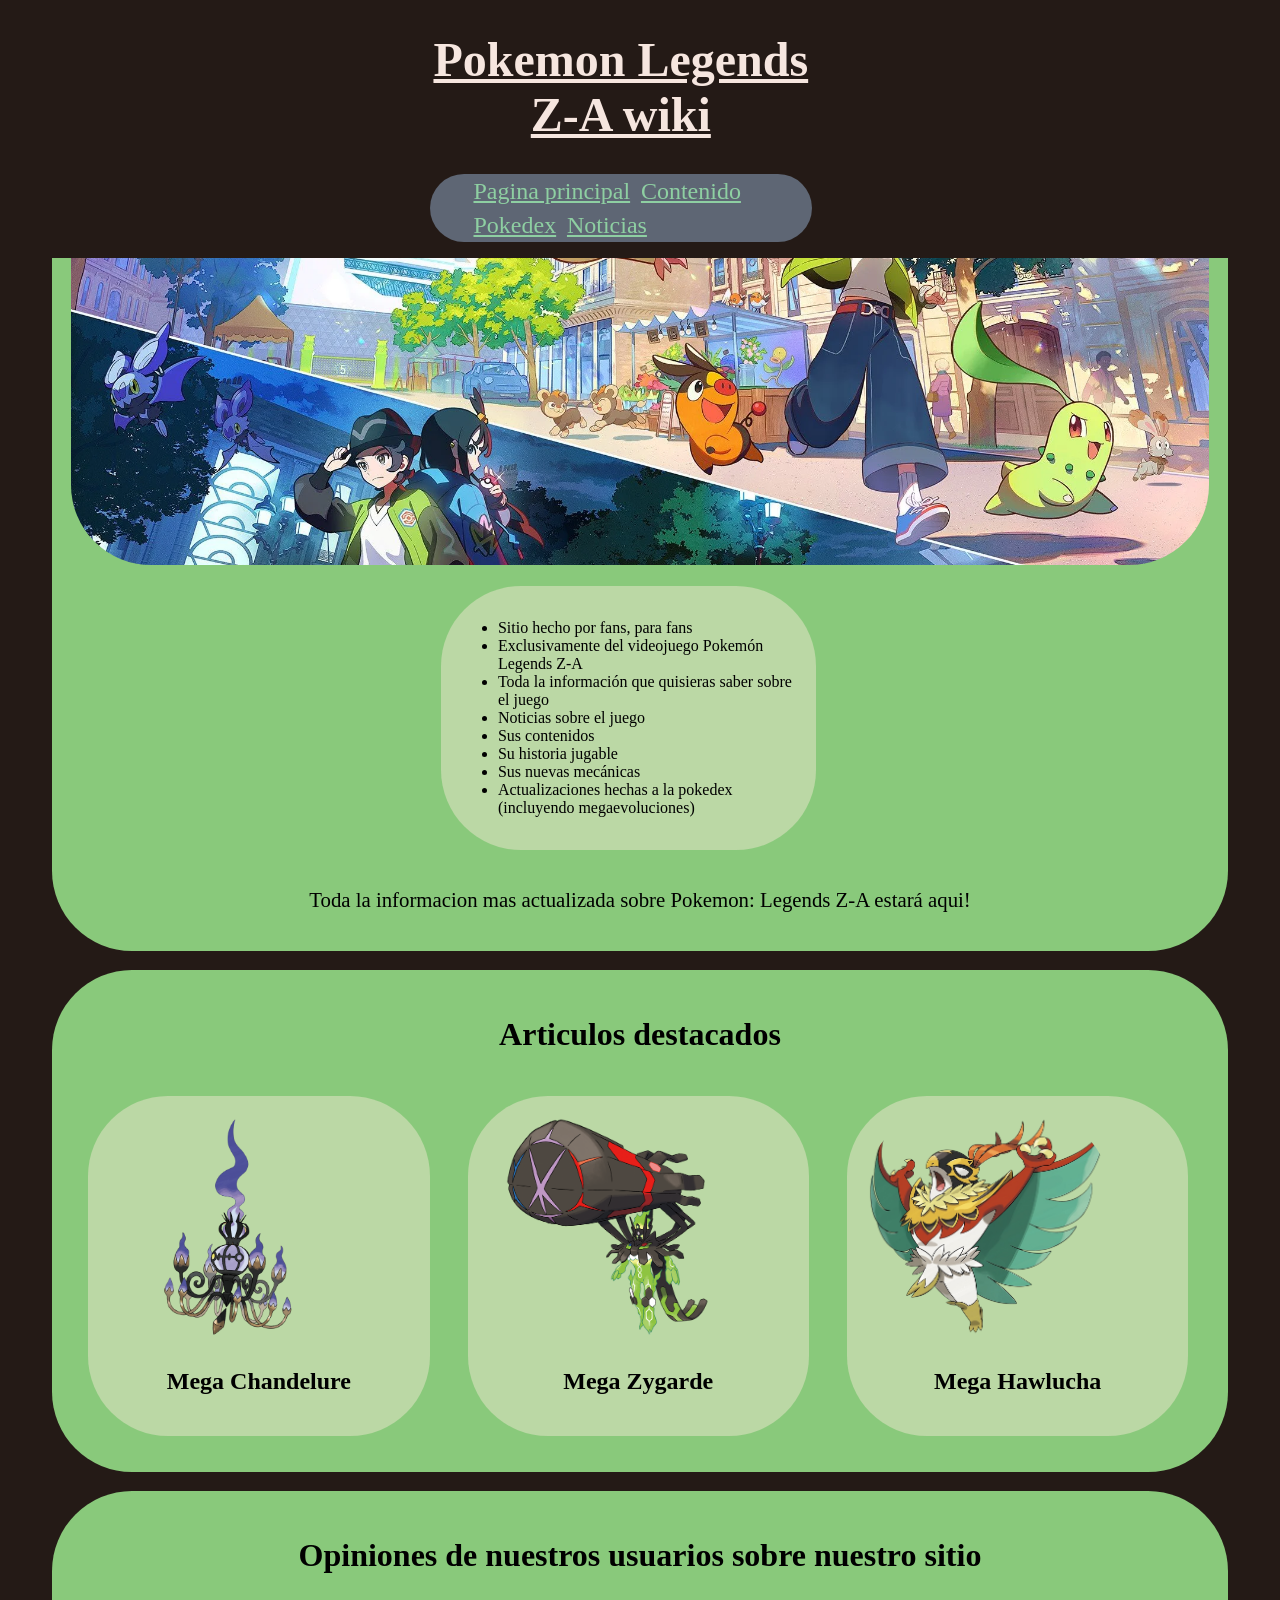
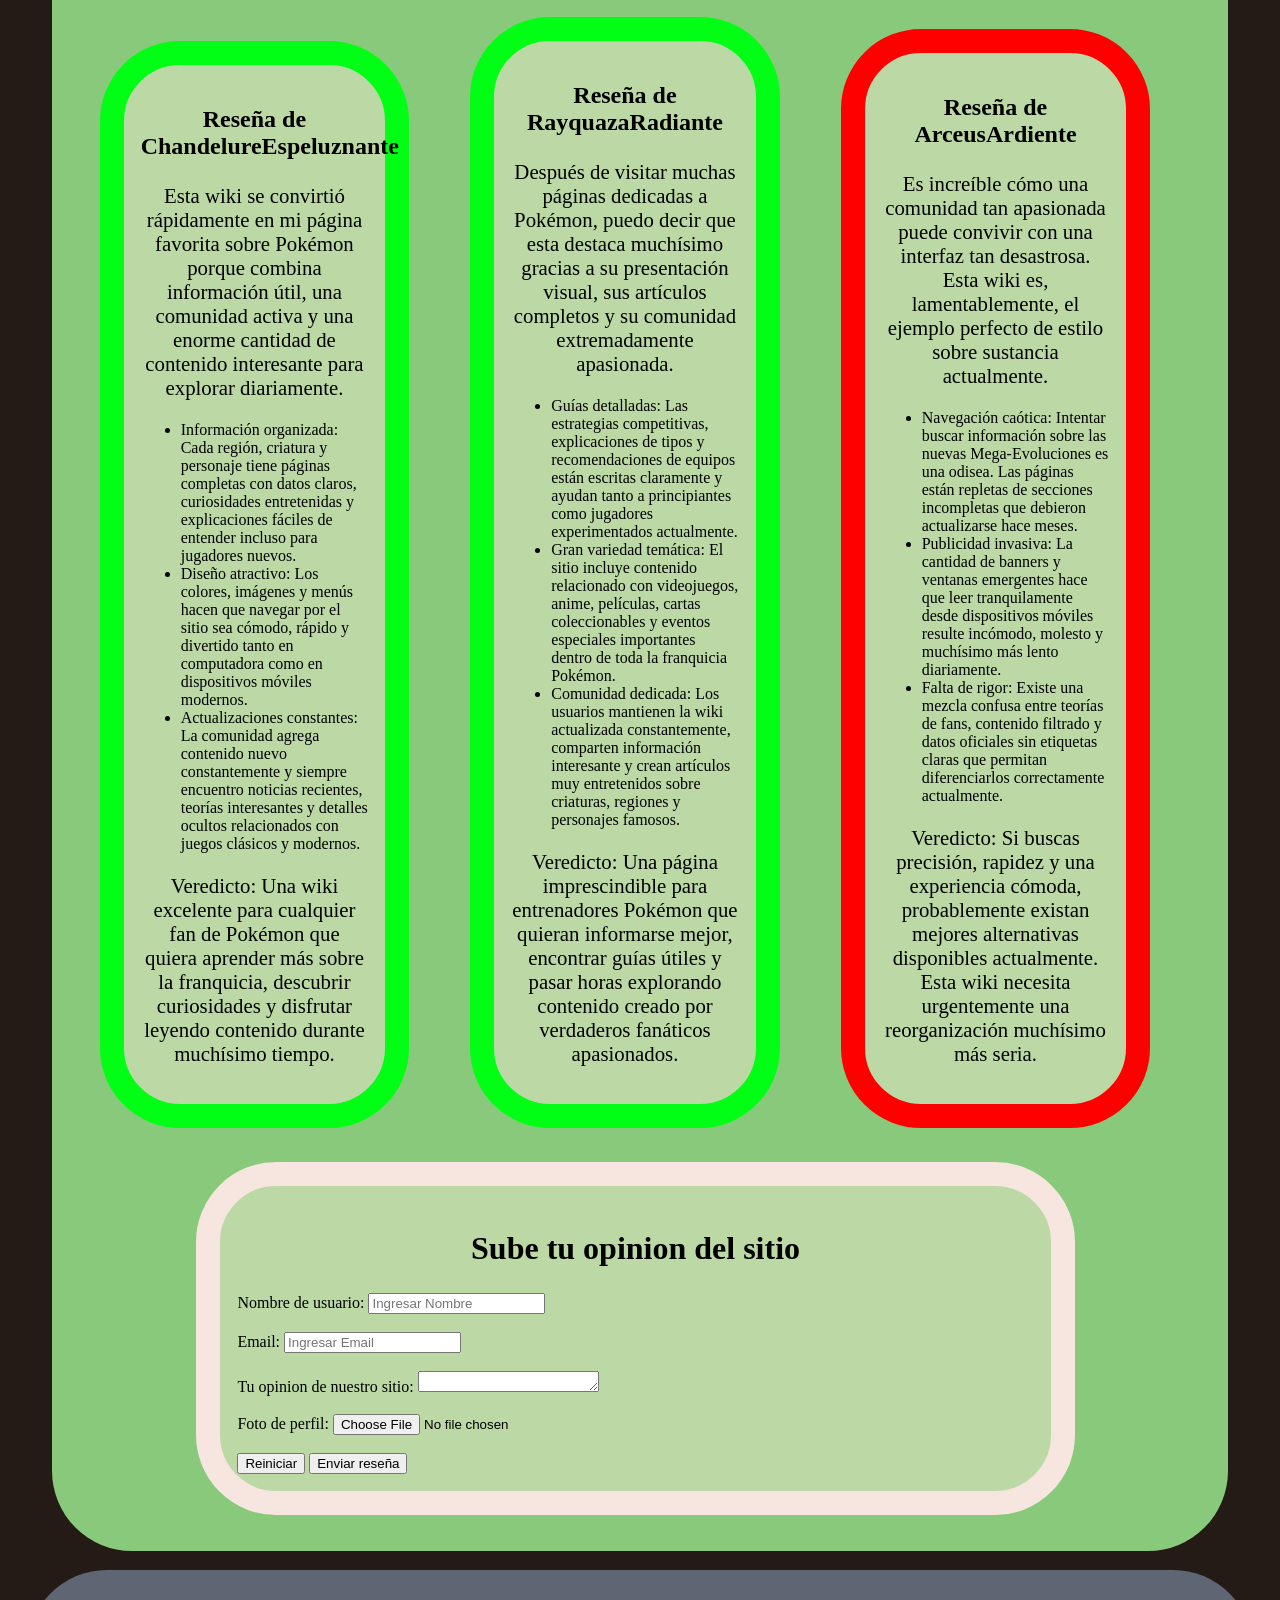
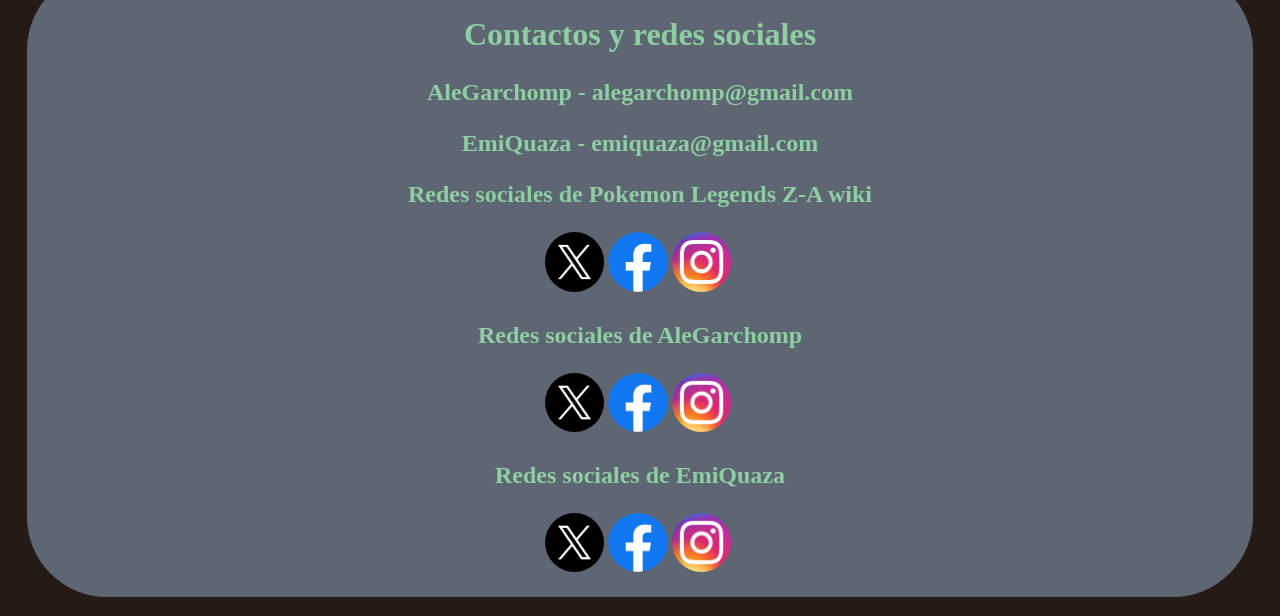
<file: index.html>
<!DOCTYPE html>
<html lang="en">
<head>
    <meta charset="UTF-8">
    <meta name="viewport" content="width=device-width, initial-scale=1.0">
    <link rel="stylesheet" href="style.css">
    <title>Pokemon Legends Z-A wiki</title>
</head>
<body>
    <header>
        <h1>Pokemon Legends Z-A wiki</h1>
        <nav>
            <ul>
                <li><a href="index.html">Pagina principal</a></li>
                <li><a href="contenido.html">Contenido</a></li>
                <li><a href="pokedex.html">Pokedex</a></li>
                <li><a href="noticias.html">Noticias</a></li>
            </ul>
        </nav>
    </header>
    <main>
        <section>
            <img src="Imagenes/Portada.png" alt="Imagen promocional del juego">
            <div class="Explicacion">
                <ul>
                    <li>Sitio hecho por fans, para fans</li>
                    <li>Exclusivamente del videojuego Pokemón Legends Z-A</li>
                    <li>Toda la información que quisieras saber sobre el juego</li>
                    <li>Noticias sobre el juego</li>
                    <li>Sus contenidos</li>
                    <li>Su historia jugable</li>
                    <li>Sus nuevas mecánicas</li>
                    <li>Actualizaciones hechas a la pokedex (incluyendo megaevoluciones)</li>
                </ul>
            </div>
            <p>Toda la informacion mas actualizada sobre Pokemon: Legends Z-A estará aqui!</p>
        </section>
        <section>
            <h2>Articulos destacados</h2>
            <div>
                <img src="Imagenes/MegaChandelure.png" alt="Un render oficial de Mega Chandelure">
                <h3>Mega Chandelure</h3>
            </div>
            <div>
                <img src="Imagenes/MegaZygarde.png" alt="Un render oficial de Mega Zygarde">
                <h3>Mega Zygarde</h3>
            </div>
            <div>
                <img src="Imagenes/MegaHawlucha.png" alt="Un render oficial de Mega Hawlucha">
                <h3>Mega Hawlucha</h3>
            </div>
        </section>
        <section>
    <h2>Opiniones de nuestros usuarios sobre nuestro sitio</h2>

    <div class="ReseñaPositiva">
        <h3>Reseña de ChandelureEspeluznante</h3>

        <p>Esta wiki se convirtió rápidamente en mi página favorita sobre Pokémon porque combina información útil, una comunidad activa y una enorme cantidad de contenido interesante para explorar diariamente.</p>

        <ul>
            <li>Información organizada: Cada región, criatura y personaje tiene páginas completas con datos claros, curiosidades entretenidas y explicaciones fáciles de entender incluso para jugadores nuevos.</li>

            <li>Diseño atractivo: Los colores, imágenes y menús hacen que navegar por el sitio sea cómodo, rápido y divertido tanto en computadora como en dispositivos móviles modernos.</li>

            <li>Actualizaciones constantes: La comunidad agrega contenido nuevo constantemente y siempre encuentro noticias recientes, teorías interesantes y detalles ocultos relacionados con juegos clásicos y modernos.</li>
        </ul>

        <p>Veredicto: Una wiki excelente para cualquier fan de Pokémon que quiera aprender más sobre la franquicia, descubrir curiosidades y disfrutar leyendo contenido durante muchísimo tiempo.</p>
    </div>

    <div class="ReseñaPositiva">
        <h3>Reseña de RayquazaRadiante</h3>

        <p>Después de visitar muchas páginas dedicadas a Pokémon, puedo decir que esta destaca muchísimo gracias a su presentación visual, sus artículos completos y su comunidad extremadamente apasionada.</p>

        <ul>
            <li>Guías detalladas: Las estrategias competitivas, explicaciones de tipos y recomendaciones de equipos están escritas claramente y ayudan tanto a principiantes como jugadores experimentados actualmente.</li>

            <li>Gran variedad temática: El sitio incluye contenido relacionado con videojuegos, anime, películas, cartas coleccionables y eventos especiales importantes dentro de toda la franquicia Pokémon.</li>

            <li>Comunidad dedicada: Los usuarios mantienen la wiki actualizada constantemente, comparten información interesante y crean artículos muy entretenidos sobre criaturas, regiones y personajes famosos.</li>
        </ul>

        <p>Veredicto: Una página imprescindible para entrenadores Pokémon que quieran informarse mejor, encontrar guías útiles y pasar horas explorando contenido creado por verdaderos fanáticos apasionados.</p>
    </div>

    <div class="ReseñaNegativa">
        <h3>Reseña de ArceusArdiente</h3>

        <p>Es increíble cómo una comunidad tan apasionada puede convivir con una interfaz tan desastrosa. Esta wiki es, lamentablemente, el ejemplo perfecto de estilo sobre sustancia actualmente.</p>

        <ul>
            <li>Navegación caótica: Intentar buscar información sobre las nuevas Mega-Evoluciones es una odisea. Las páginas están repletas de secciones incompletas que debieron actualizarse hace meses.</li>

            <li>Publicidad invasiva: La cantidad de banners y ventanas emergentes hace que leer tranquilamente desde dispositivos móviles resulte incómodo, molesto y muchísimo más lento diariamente.</li>

            <li>Falta de rigor: Existe una mezcla confusa entre teorías de fans, contenido filtrado y datos oficiales sin etiquetas claras que permitan diferenciarlos correctamente actualmente.</li>
        </ul>

        <p>Veredicto: Si buscas precisión, rapidez y una experiencia cómoda, probablemente existan mejores alternativas disponibles actualmente. Esta wiki necesita urgentemente una reorganización muchísimo más seria.</p>
    </div>

        <div class = "Form">
            <h2>Sube tu opinion del sitio</h2>
            <form method="post" action="index.html">
            Nombre de usuario: <input type="text" name="nombre" placeholder="Ingresar Nombre"/>
            <br>
            <br>
            Email: <input type="text" name="email" placeholder="Ingresar Email"/>
            <br>
            <br>
            Tu opinion de nuestro sitio: 
            <textarea name="descripcion" rows="1" cols="20"></textarea>
            <br>
            <br>
            Foto de perfil: <input type="file" name="myFile">
            <br>
            <br>
            <input type="reset" value="Reiniciar">
            <input type="submit" value="Enviar reseña">
            </form>
        </div>
    </section>
    </main>
        <footer>
        <h2>Contactos y redes sociales</h2>
        <h3>AleGarchomp - alegarchomp@gmail.com</h3>
        <h3>EmiQuaza - emiquaza@gmail.com</h3>

        <h3>Redes sociales de Pokemon Legends Z-A wiki</h3>
        <article>
            <a href=""><img src="Imagenes/X.jpg"></a>
            <a href=""><img src="Imagenes/Facebook.png"></a>
            <a href=""><img src="Imagenes/Instagram.png"></a>    
        </article>
        <h3>Redes sociales de AleGarchomp</h3>
        <article>
            <a href=""><img src="Imagenes/X.jpg"></a>
            <a href=""><img src="Imagenes/Facebook.png"></a>
            <a href=""><img src="Imagenes/Instagram.png"></a>    
        </article>
        <h3>Redes sociales de EmiQuaza</h3>
        <article>
            <a href=""><img src="Imagenes/X.jpg"></a>
            <a href=""><img src="Imagenes/Facebook.png"></a>
            <a href=""><img src="Imagenes/Instagram.png"></a>    
        </article>
    </footer>
</body>
</html>
</file>
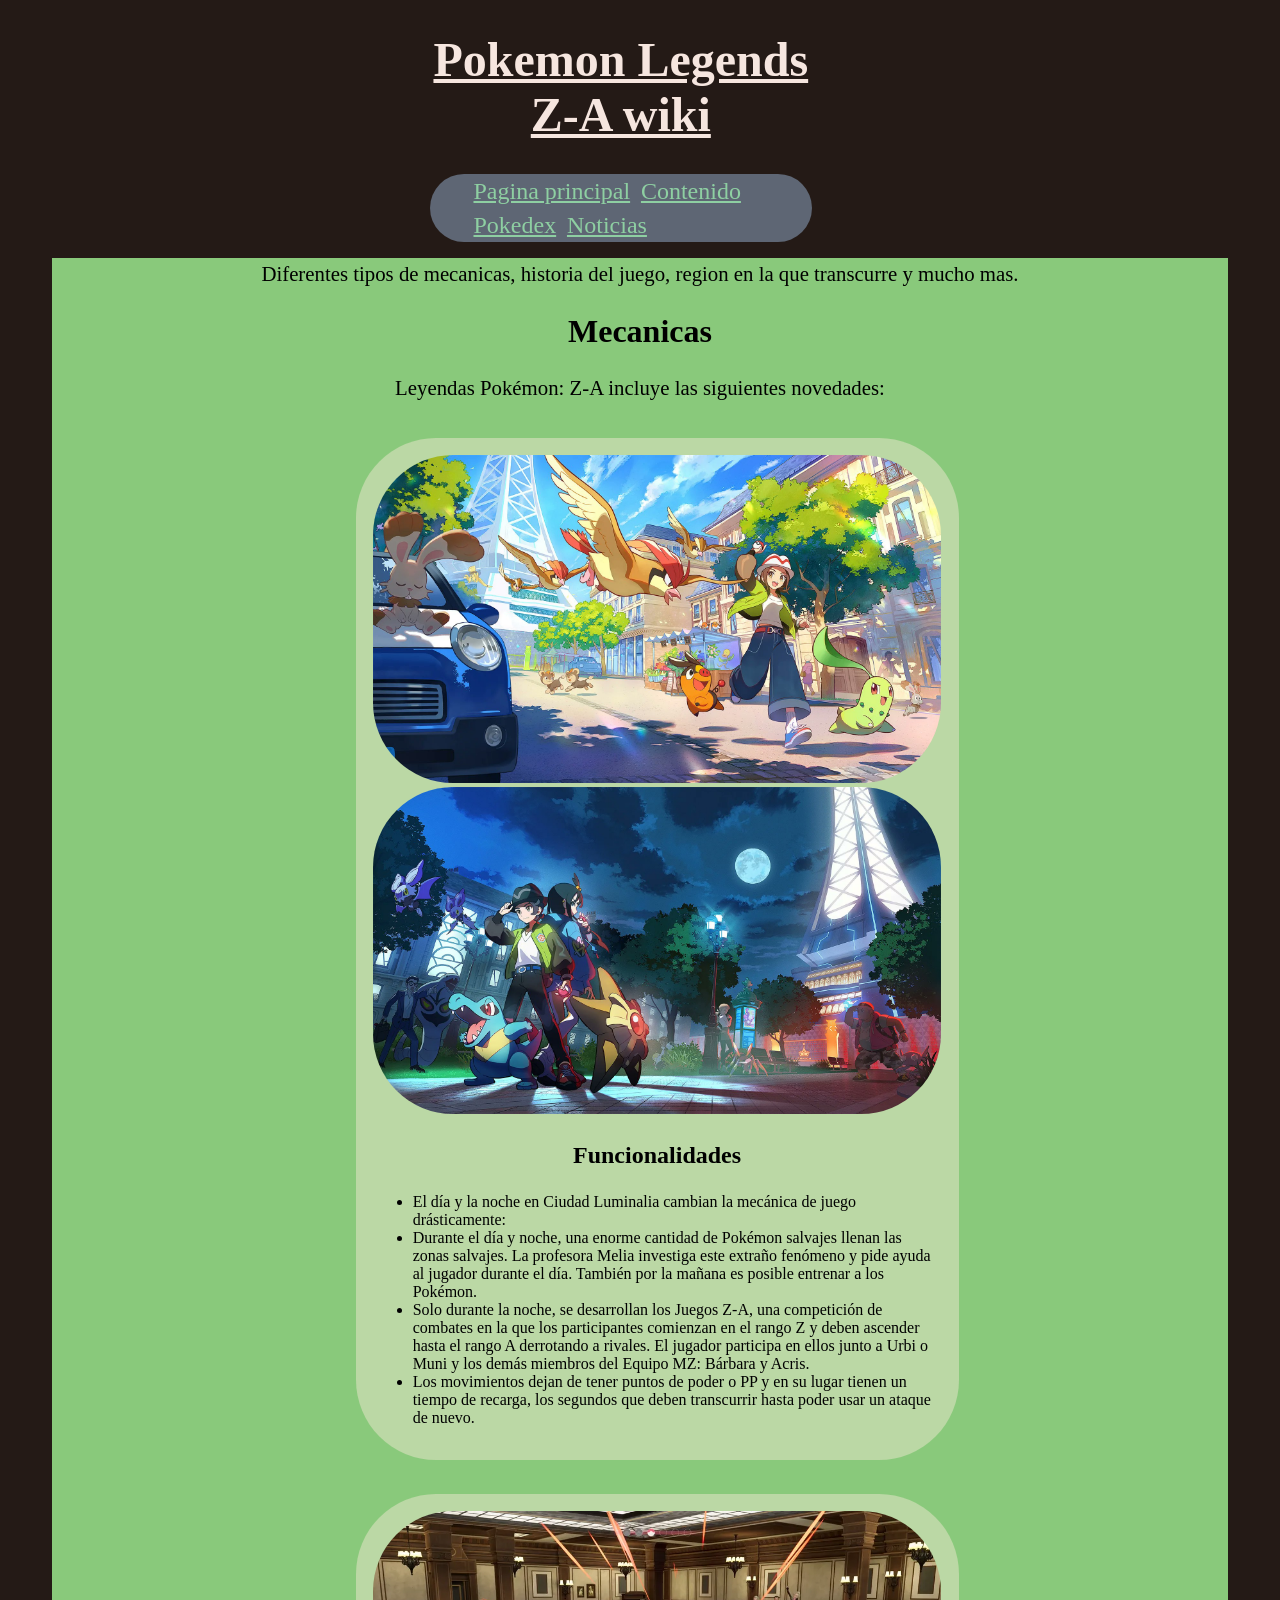
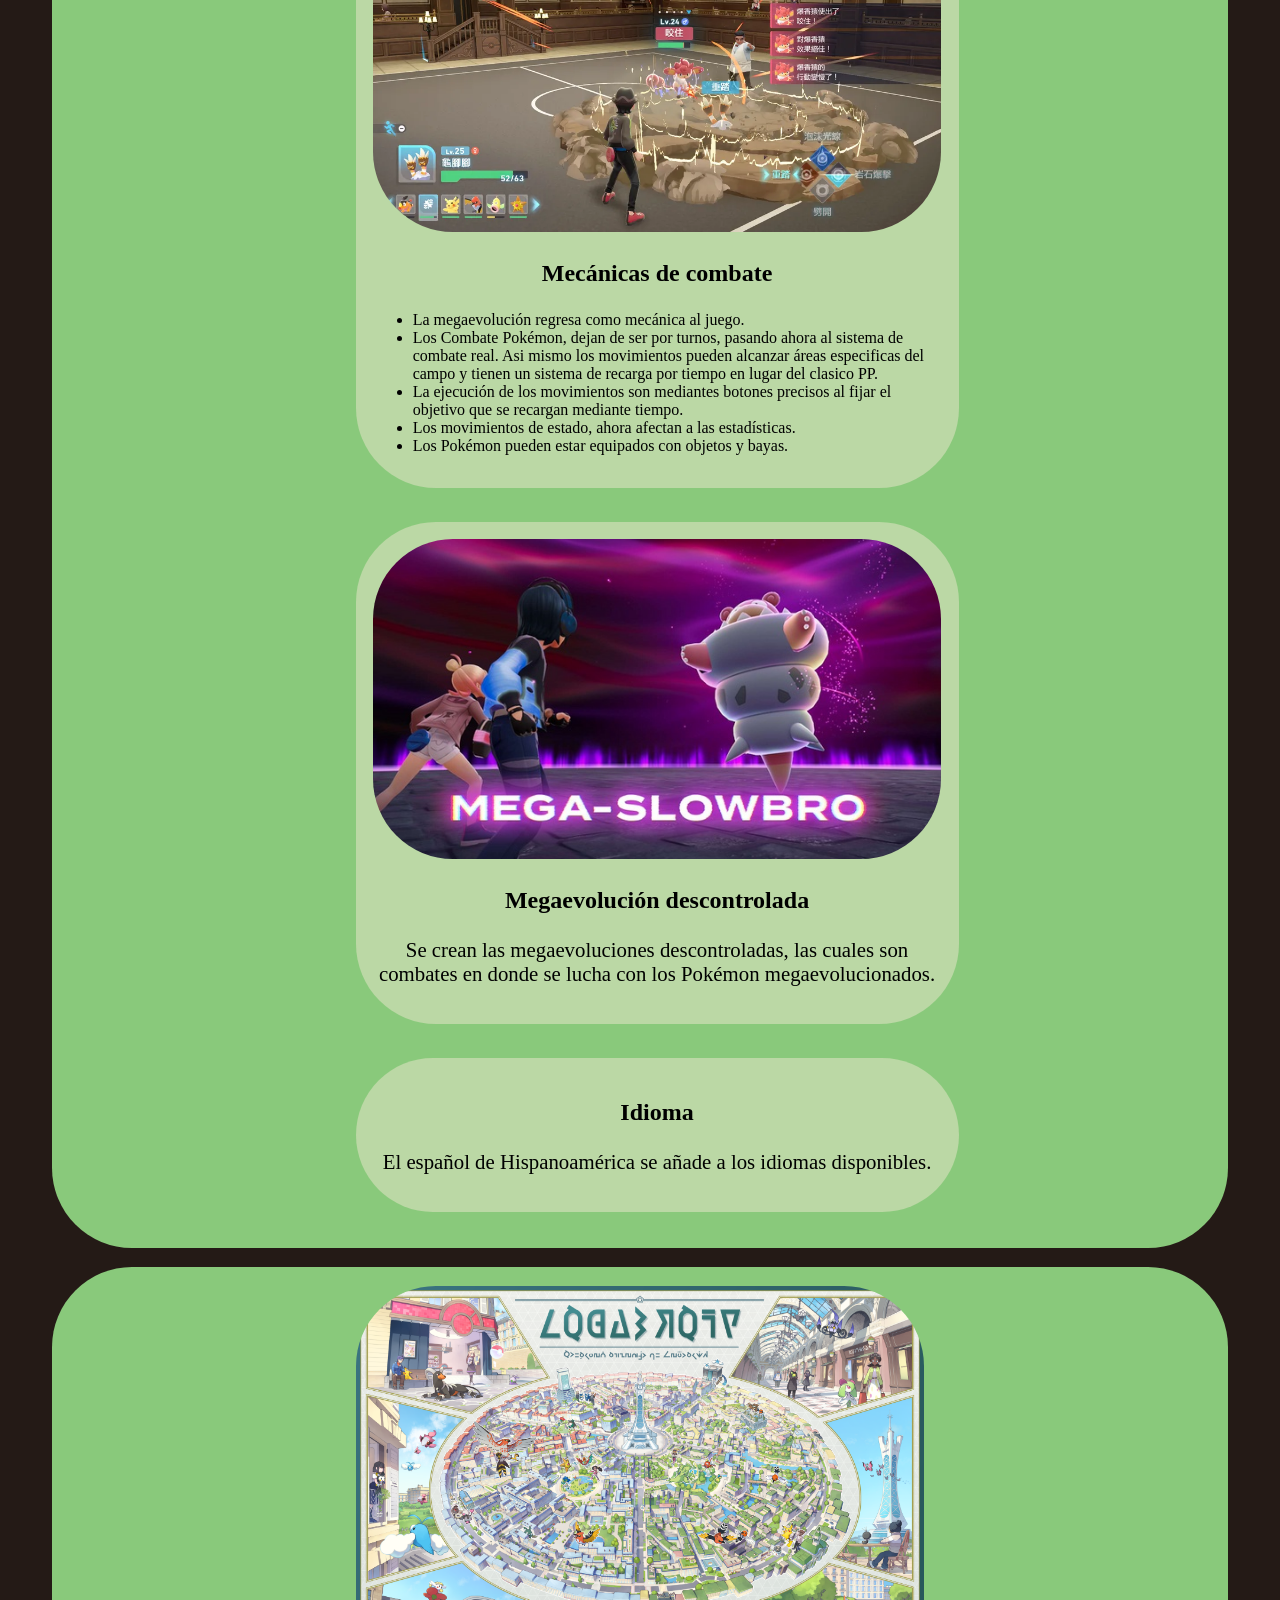
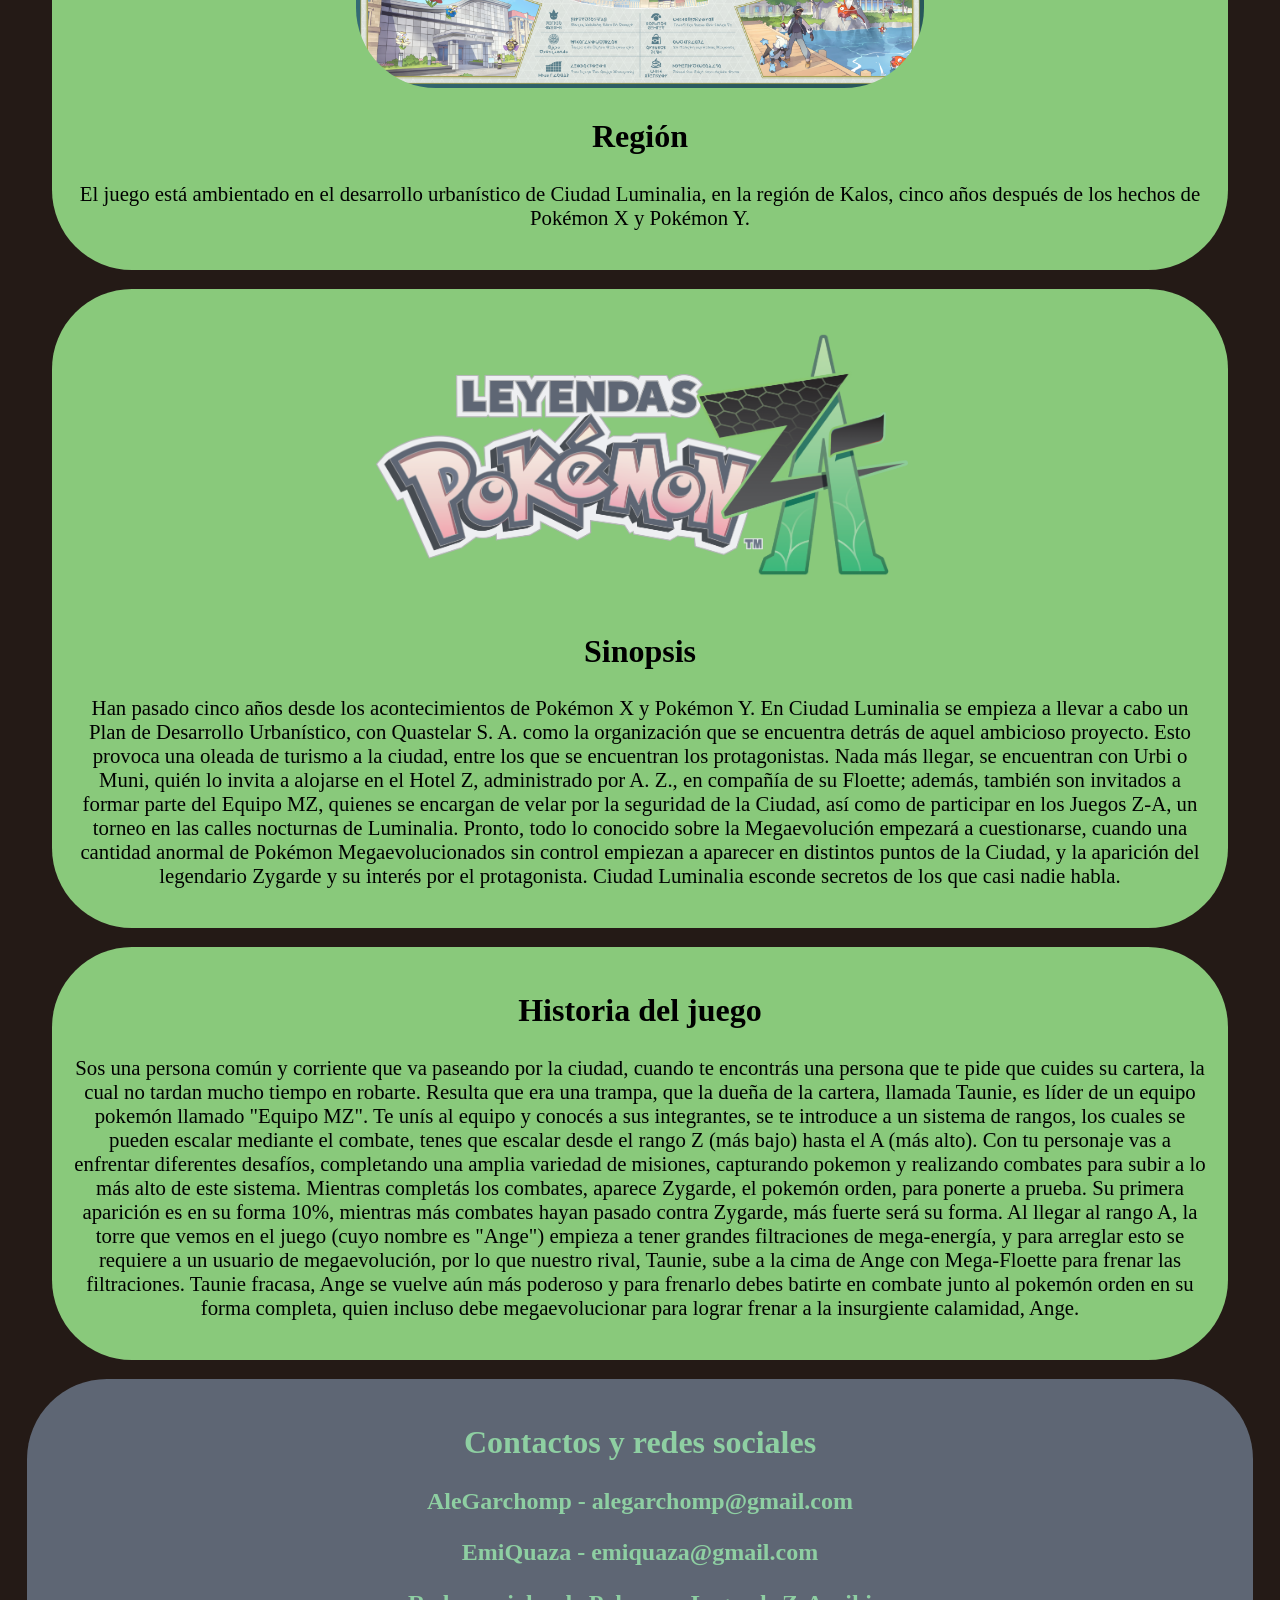
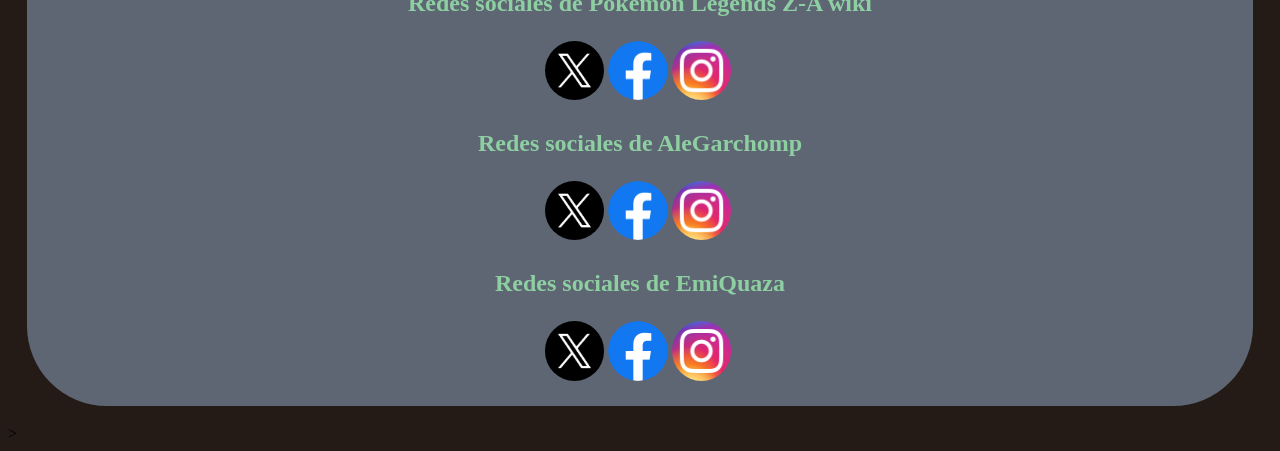
<file: contenido.html>
<!DOCTYPE html>
<html lang="en">
<head>
    <meta charset="UTF-8">
    <meta name="viewport" content="width=device-width, initial-scale=1.0">
    <link rel="stylesheet" href="style.css">
    <title>Contenido - Pokemon Legends Z-A wiki</title>
</head>
<body>
    <header>
        <h1>Pokemon Legends Z-A wiki</h1>
        <nav>
            <ul>
                <li><a href="index.html">Pagina principal</a></li>
                <li><a href="contenido.html">Contenido</a></li>
                <li><a href="pokedex.html">Pokedex</a></li>
                <li><a href="noticias.html">Noticias</a></li>
            </ul>
        </nav>
    </header>
    <main>
        <section class = "Mecanicas">
            <h2>Todo el contenido nuevo de Pokemon Legends Z-A</h2>
            <p>Diferentes tipos de mecanicas, historia del juego, region en la que transcurre y mucho mas.</p>
            <h2>Mecanicas</h2>
            <p>Leyendas Pokémon: Z-A incluye las siguientes novedades:</p>
            <div>
                <img src="Imagenes/Dia.png" alt="Día en Ciudad Luminalia">
                <img src="Imagenes/Noche.png" alt="Noche en Ciudad Luminalia">
                <h3>Funcionalidades</h3>
                <ul>
                    <li>El día y la noche en Ciudad Luminalia cambian la mecánica de juego drásticamente:</li>
                    <li>Durante el día y noche, una enorme cantidad de Pokémon salvajes llenan las zonas salvajes. La profesora Melia investiga este extraño fenómeno y pide ayuda al jugador durante el día. También por la mañana es posible entrenar a los Pokémon.</li>
                    <li>Solo durante la noche, se desarrollan los Juegos Z-A, una competición de combates en la que los participantes comienzan en el rango Z y deben ascender hasta el rango A derrotando a rivales. El jugador participa en ellos junto a Urbi o Muni y los demás miembros del Equipo MZ: Bárbara y Acris.</li>
                    <li>Los movimientos dejan de tener puntos de poder o PP y en su lugar tienen un tiempo de recarga, los segundos que deben transcurrir hasta poder usar un ataque de nuevo.</li>
                </ul>
            </div>
            <div>
                <img src="Imagenes/Combate.jpg" alt="Una imagen del sistema de combate del juego">
                <h3>Mecánicas de combate</h3>
                <ul>
                    <li>La megaevolución regresa como mecánica al juego.</li>
                    <li>Los Combate Pokémon, dejan de ser por turnos, pasando ahora al sistema de combate real. Asi mismo los movimientos pueden alcanzar áreas especificas del campo y tienen un sistema de recarga por tiempo en lugar del clasico PP.</li>
                    <li>La ejecución de los movimientos son mediantes botones precisos al fijar el objetivo que se recargan mediante tiempo.</li>
                    <li>Los movimientos de estado, ahora afectan a las estadísticas.</li>
                    <li>Los Pokémon pueden estar equipados con objetos y bayas.</li>
                </ul>
            </div>
            <div>
                <img src="Imagenes/Descontrolada.jpg" alt="Megaevoluciones descontroladas en el juego">
                <h3>Megaevolución descontrolada</h3>
                <p>Se crean las megaevoluciones descontroladas, las cuales son combates en donde se lucha con los Pokémon megaevolucionados.</p>
            </div>
            <div>
                <h3>Idioma</h3>
                <p>El español de Hispanoamérica se añade a los idiomas disponibles.</p>
            </div>
        </section>
        <section class = "Contenido">
            <img src="Imagenes/CiudadLuminalia.png" alt="Mapa de Ciudad Luminalia">
            <h2>Región</h2>
            <p>El juego está ambientado en el desarrollo urbanístico de Ciudad Luminalia, en la región de Kalos, cinco años después de los hechos de Pokémon X y Pokémon Y.</p>
        </section>
        <section class = "Contenido">
            <img src="Imagenes/Logo.png" alt="El logo del juego">
            <h2>Sinopsis</h2>
            <p>
                Han pasado cinco años desde los acontecimientos de Pokémon X y Pokémon Y.
                En Ciudad Luminalia se empieza a llevar a cabo un Plan de Desarrollo Urbanístico, con Quastelar S. A. como la organización que se encuentra detrás de aquel ambicioso proyecto. Esto provoca
                una oleada de turismo a la ciudad, entre los que se encuentran los protagonistas. Nada más llegar, se encuentran con Urbi o Muni, quién lo invita a alojarse en el Hotel Z, administrado por A. Z., en compañía de su Floette; además, también son invitados a formar parte del 
                Equipo MZ, quienes se encargan de velar por la seguridad de la Ciudad, así como de participar en los Juegos Z-A, un torneo en las calles nocturnas de Luminalia. Pronto, todo lo conocido sobre la Megaevolución empezará a cuestionarse, cuando una cantidad anormal de 
                Pokémon Megaevolucionados sin control empiezan a aparecer en distintos puntos de la Ciudad, y la aparición del legendario Zygarde y su interés por el protagonista. Ciudad Luminalia esconde secretos de los que casi nadie habla.
            </p>
        </section>
        <section>
            <h2>Historia del juego</h2>
            <p>Sos una persona común y corriente que va paseando por la ciudad, cuando te encontrás una persona que te pide que cuides su cartera, la cual no tardan mucho tiempo en robarte. Resulta que era una trampa, que la dueña de la cartera, llamada Taunie, es líder de un equipo pokemón
                llamado "Equipo MZ". Te unís al equipo y conocés a sus integrantes, se te introduce a un sistema de rangos, los cuales se pueden escalar mediante el combate, tenes que escalar desde el rango Z (más bajo) hasta el A (más alto). Con tu personaje vas a enfrentar diferentes desafíos,
                completando una amplia variedad de misiones, capturando pokemon y realizando combates para subir a lo más alto de este sistema. Mientras completás los combates, aparece Zygarde, el pokemón orden, para ponerte a prueba. Su primera aparición es en su forma 10%, mientras 
                más combates hayan pasado contra Zygarde, más fuerte será su forma. Al llegar al rango A, la torre que vemos en el juego (cuyo nombre es "Ange") empieza a tener grandes filtraciones de mega-energía, y para arreglar esto se requiere a un usuario de megaevolución, por lo
                que nuestro rival, Taunie, sube a la cima de Ange con Mega-Floette para frenar las filtraciones. Taunie fracasa, Ange se vuelve aún más poderoso y para frenarlo debes batirte en combate junto al pokemón orden en su forma completa, quien incluso debe megaevolucionar para
                lograr frenar a la insurgiente calamidad, Ange.
            </p>
        </section>
    </main>
    <footer>
        <h2>Contactos y redes sociales</h2>
        <h3>AleGarchomp - alegarchomp@gmail.com</h3>
        <h3>EmiQuaza - emiquaza@gmail.com</h3>

        <h3>Redes sociales de Pokemon Legends Z-A wiki</h3>
        <article>
            <a href=""><img src="Imagenes/X.jpg"></a>
            <a href=""><img src="Imagenes/Facebook.png"></a>
            <a href=""><img src="Imagenes/Instagram.png"></a>    
        </article>
        <h3>Redes sociales de AleGarchomp</h3>
        <article>
            <a href=""><img src="Imagenes/X.jpg"></a>
            <a href=""><img src="Imagenes/Facebook.png"></a>
            <a href=""><img src="Imagenes/Instagram.png"></a>    
        </article>
        <h3>Redes sociales de EmiQuaza</h3>
        <article>
            <a href=""><img src="Imagenes/X.jpg"></a>
            <a href=""><img src="Imagenes/Facebook.png"></a>
            <a href=""><img src="Imagenes/Instagram.png"></a>    
        </article>
    </footer>
</body>
</html>

>
</file>
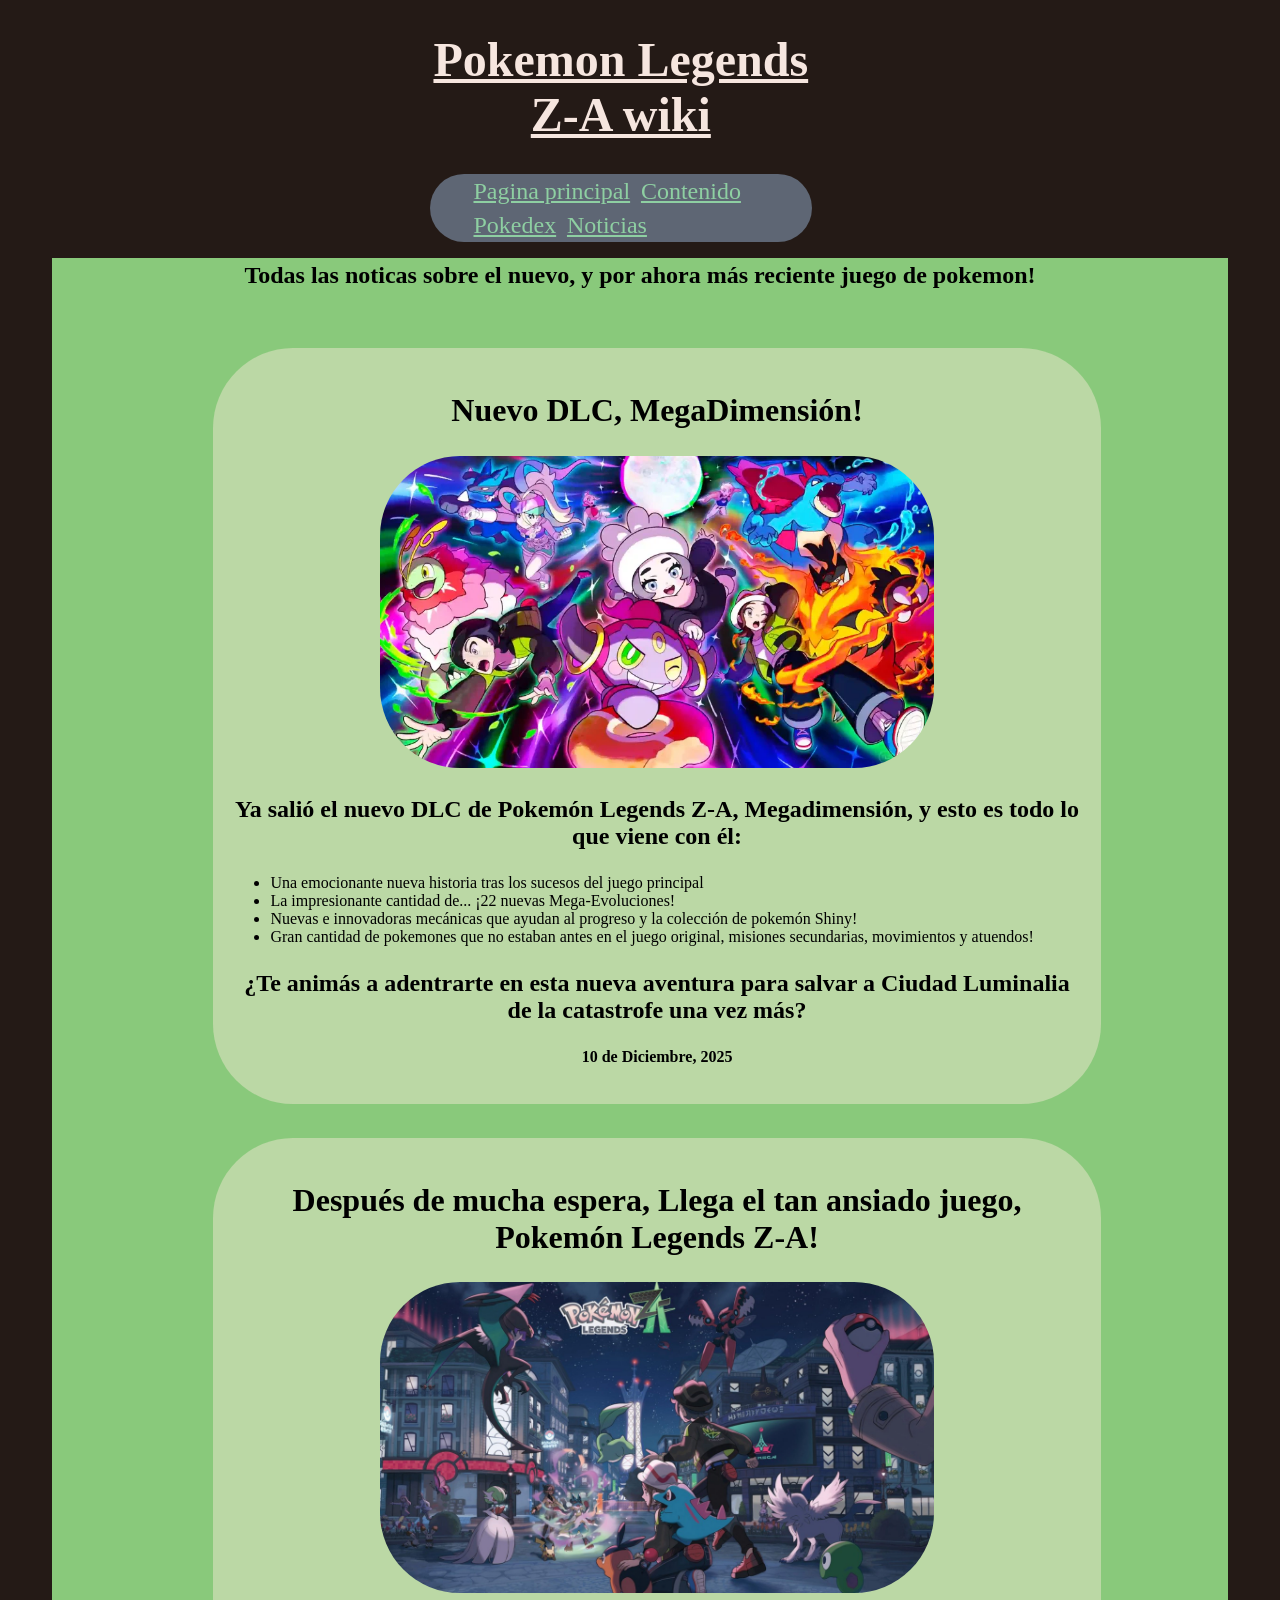
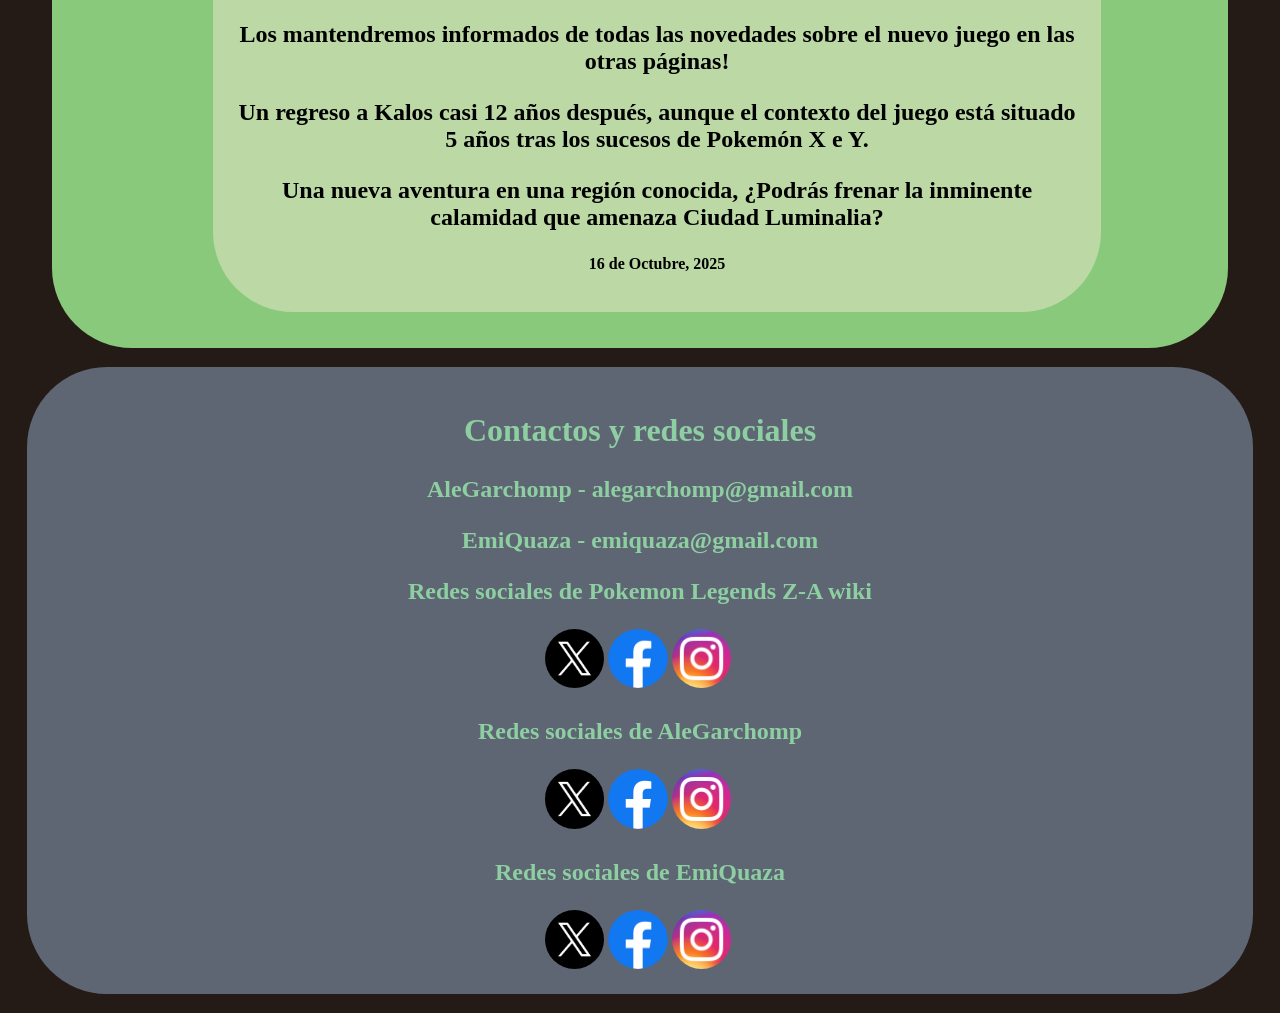
<file: noticias.html>
<!DOCTYPE html>
<html lang="en">
<head>
    <meta charset="UTF-8">
    <meta name="viewport" content="width=device-width, initial-scale=1.0">
    <link rel="stylesheet" href="style.css">
    <title>Noticias - Pokemon Legends Z-A wiki</title>
</head>
<body>
    <header>
        <h1>Pokemon Legends Z-A wiki</h1>
        <nav>
            <ul>
                <li><a href="index.html">Pagina principal</a></li>
                <li><a href="contenido.html">Contenido</a></li>
                <li><a href="pokedex.html">Pokedex</a></li>
                <li><a href="noticias.html">Noticias</a></li>
            </ul>
        </nav>
    </header>
    <main>
        <section>
            <h2>Noticias de Pokemon Legends Z-A</h2>
            <h3>Todas las noticas sobre el nuevo, y por ahora más reciente juego de pokemon!</h3>
            </br>
            <div class = "Noticia">
                <h2>Nuevo DLC, MegaDimensión!</h2>
                <img src = Imagenes/MegaDimension.jpg alt = "Imagen promocional del DLC del juego">
                <h3>Ya salió el nuevo DLC de Pokemón Legends Z-A, Megadimensión, y esto es todo lo que viene con él: </h3>
                <ul>
                    <li>Una emocionante nueva historia tras los sucesos del juego principal</li>
                    <li>La impresionante cantidad de... ¡22 nuevas Mega-Evoluciones!</li>
                    <li>Nuevas e innovadoras mecánicas que ayudan al progreso y la colección de pokemón Shiny!</li>
                    <li>Gran cantidad de pokemones que no estaban antes en el juego original, misiones secundarias, movimientos y atuendos!</li>
                </ul>
                <h3>¿Te animás a adentrarte en esta nueva aventura para salvar a Ciudad Luminalia de la catastrofe una vez más?</h3>
                <h4>10 de Diciembre, 2025</h4>
            </div>
            <div class = "Noticia">
                <h2>Después de mucha espera, Llega el tan ansiado juego, Pokemón Legends Z-A!</h2>
                <img src = Imagenes/Portada2.jpg alt = "Portada del juego físico">
                <h3>Los mantendremos informados de todas las novedades sobre el nuevo juego en las otras páginas!</h3>
                <h3>Un regreso a Kalos casi 12 años después, aunque el contexto del juego está situado 5 años tras los sucesos de Pokemón X e Y.</h3>
                <h3>Una nueva aventura en una región conocida, ¿Podrás frenar la inminente calamidad que amenaza Ciudad Luminalia?</h3>
                <h4>16 de Octubre, 2025</h4>
            </div>
        </section>
    </main>
        <footer>
        <h2>Contactos y redes sociales</h2>
        <h3>AleGarchomp - alegarchomp@gmail.com</h3>
        <h3>EmiQuaza - emiquaza@gmail.com</h3>

        <h3>Redes sociales de Pokemon Legends Z-A wiki</h3>
        <article>
            <a href=""><img src="Imagenes/X.jpg"></a>
            <a href=""><img src="Imagenes/Facebook.png"></a>
            <a href=""><img src="Imagenes/Instagram.png"></a>    
        </article>
        <h3>Redes sociales de AleGarchomp</h3>
        <article>
            <a href=""><img src="Imagenes/X.jpg"></a>
            <a href=""><img src="Imagenes/Facebook.png"></a>
            <a href=""><img src="Imagenes/Instagram.png"></a>    
        </article>
        <h3>Redes sociales de EmiQuaza</h3>
        <article>
            <a href=""><img src="Imagenes/X.jpg"></a>
            <a href=""><img src="Imagenes/Facebook.png"></a>
            <a href=""><img src="Imagenes/Instagram.png"></a>    
        </article>
    </footer>
</body>
</html>
</file>
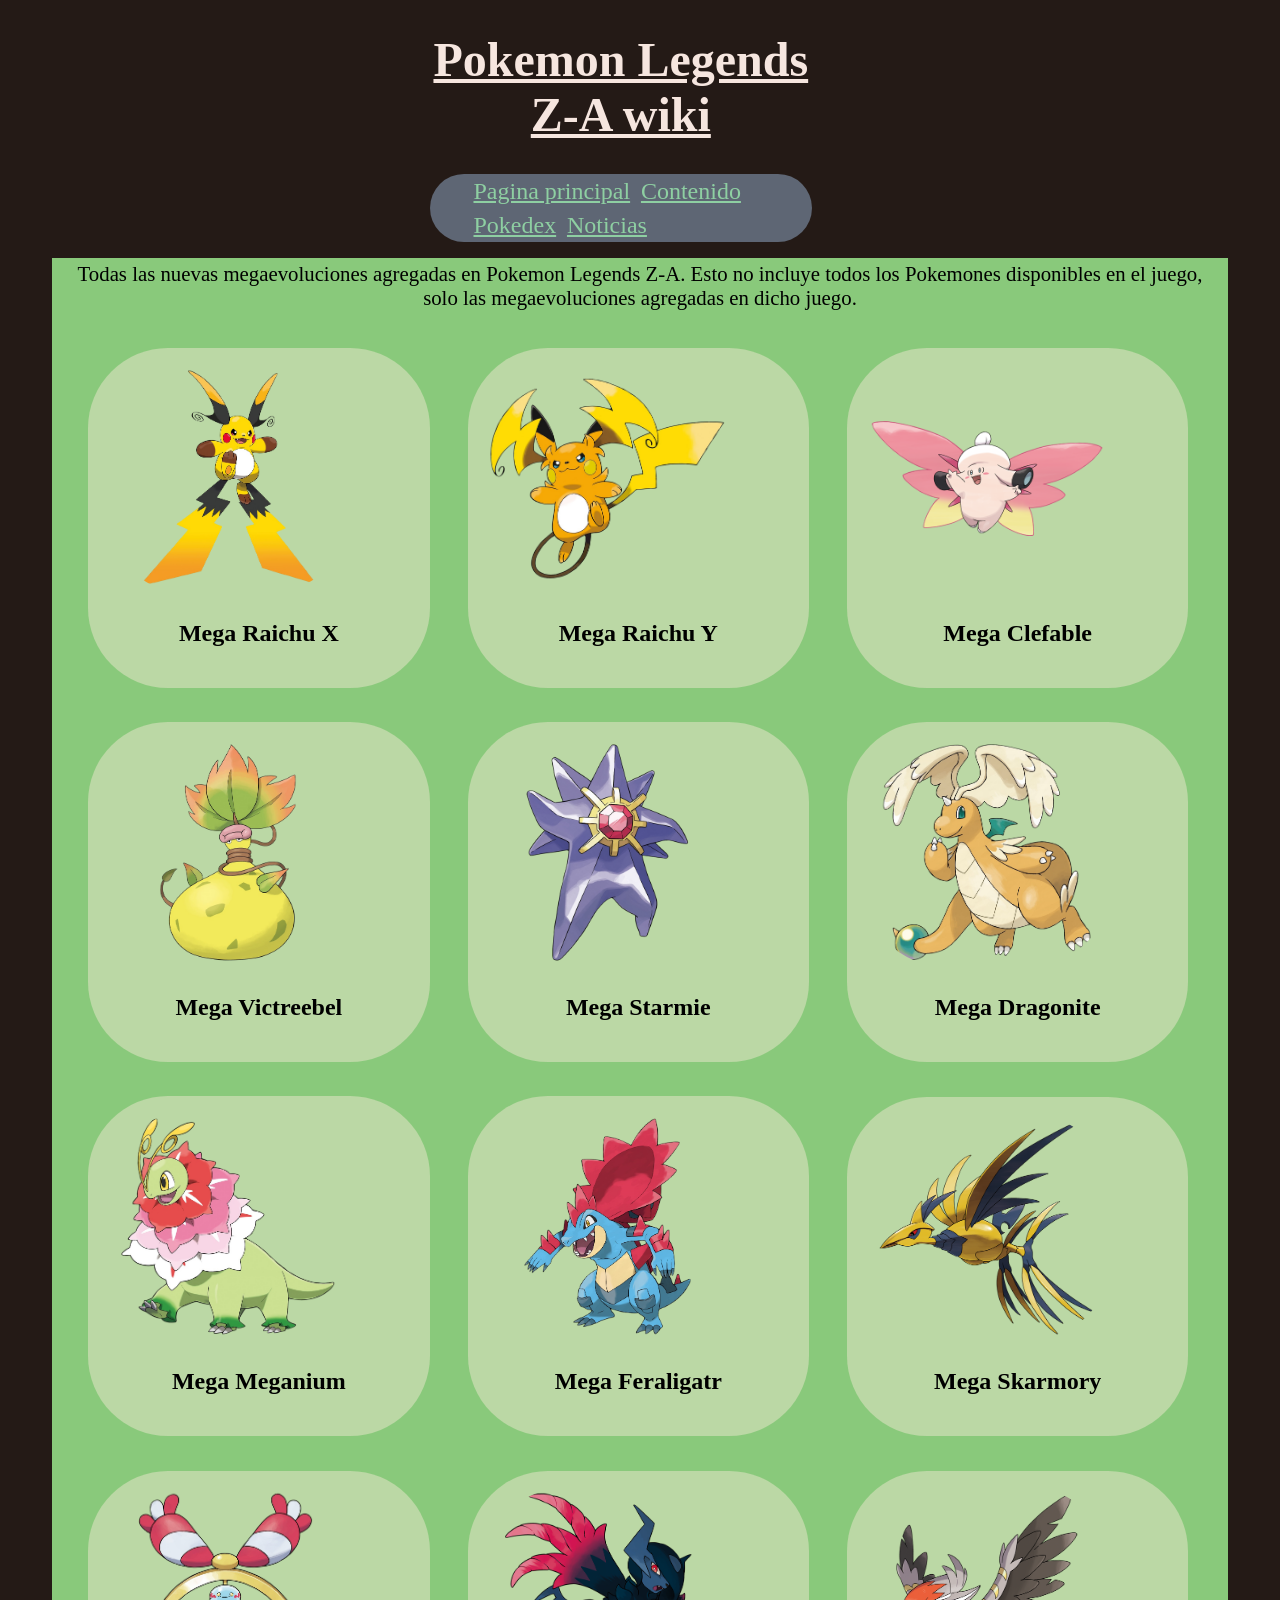
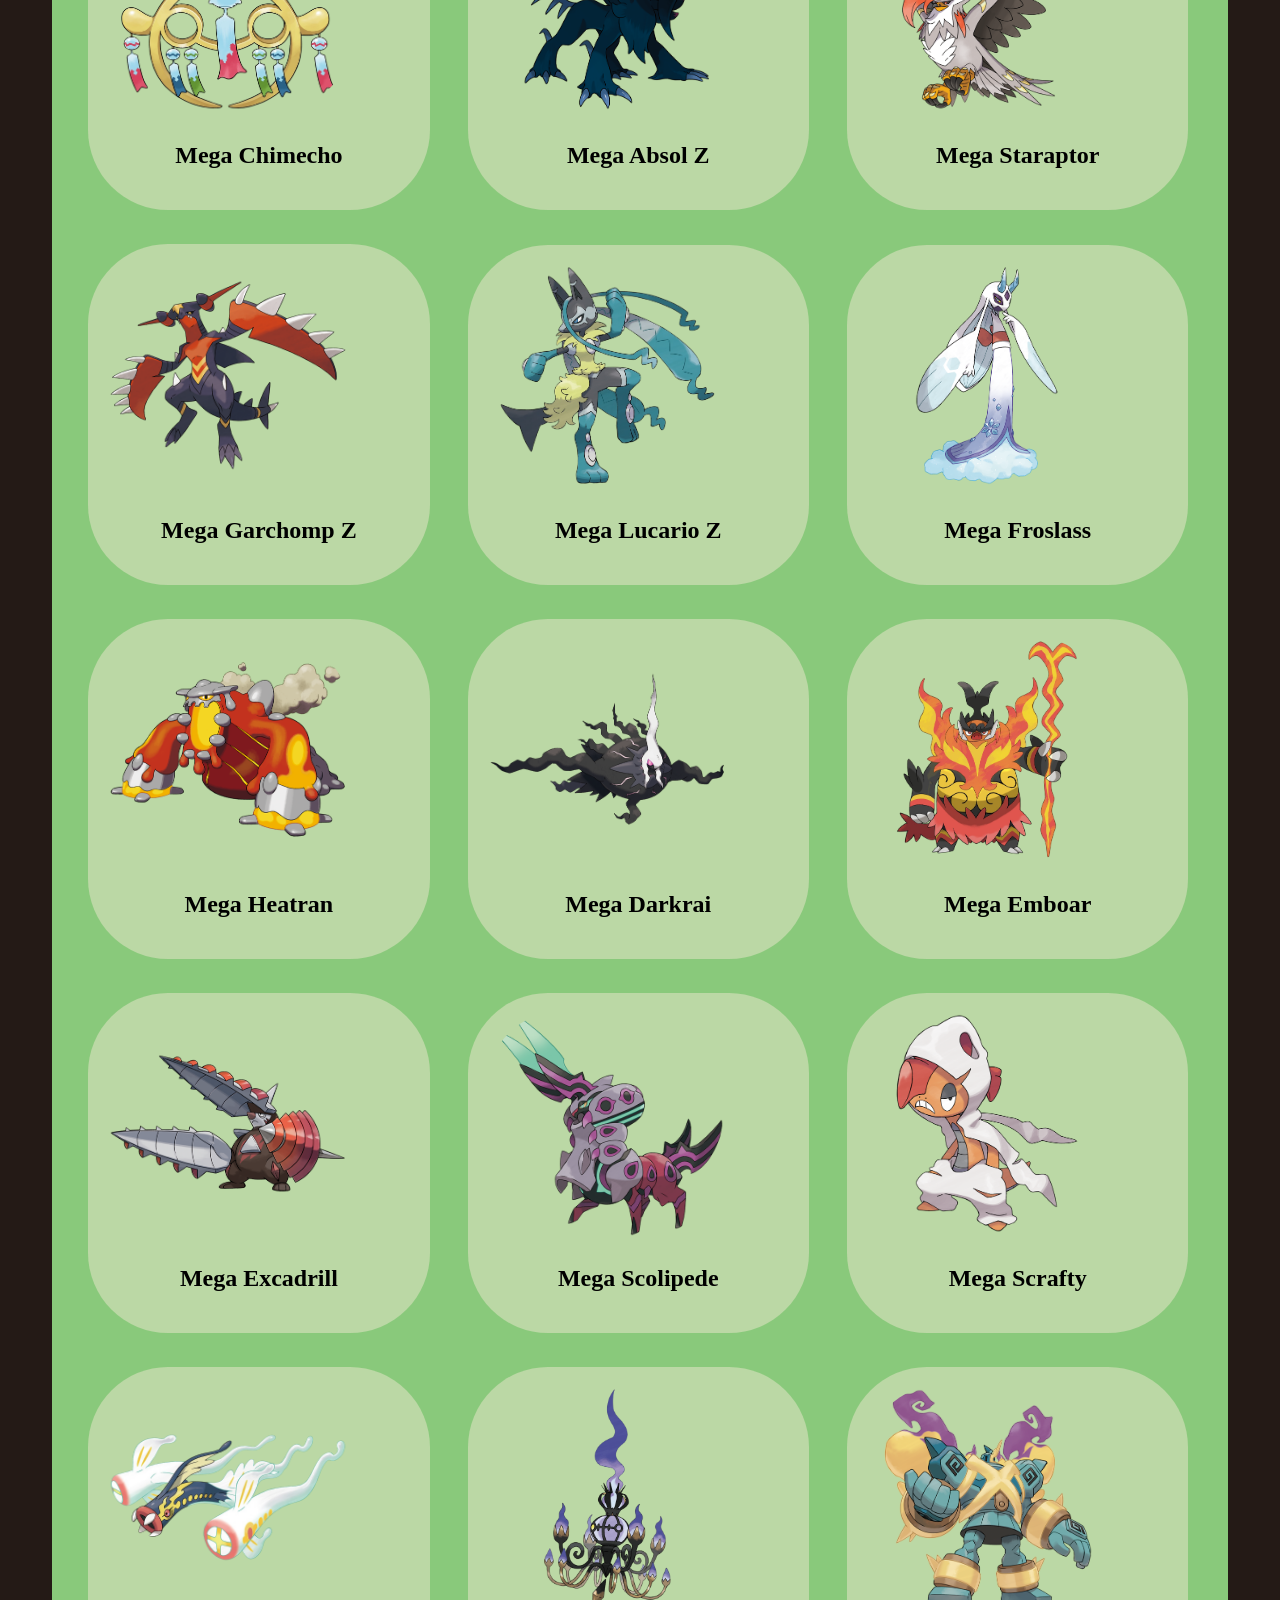
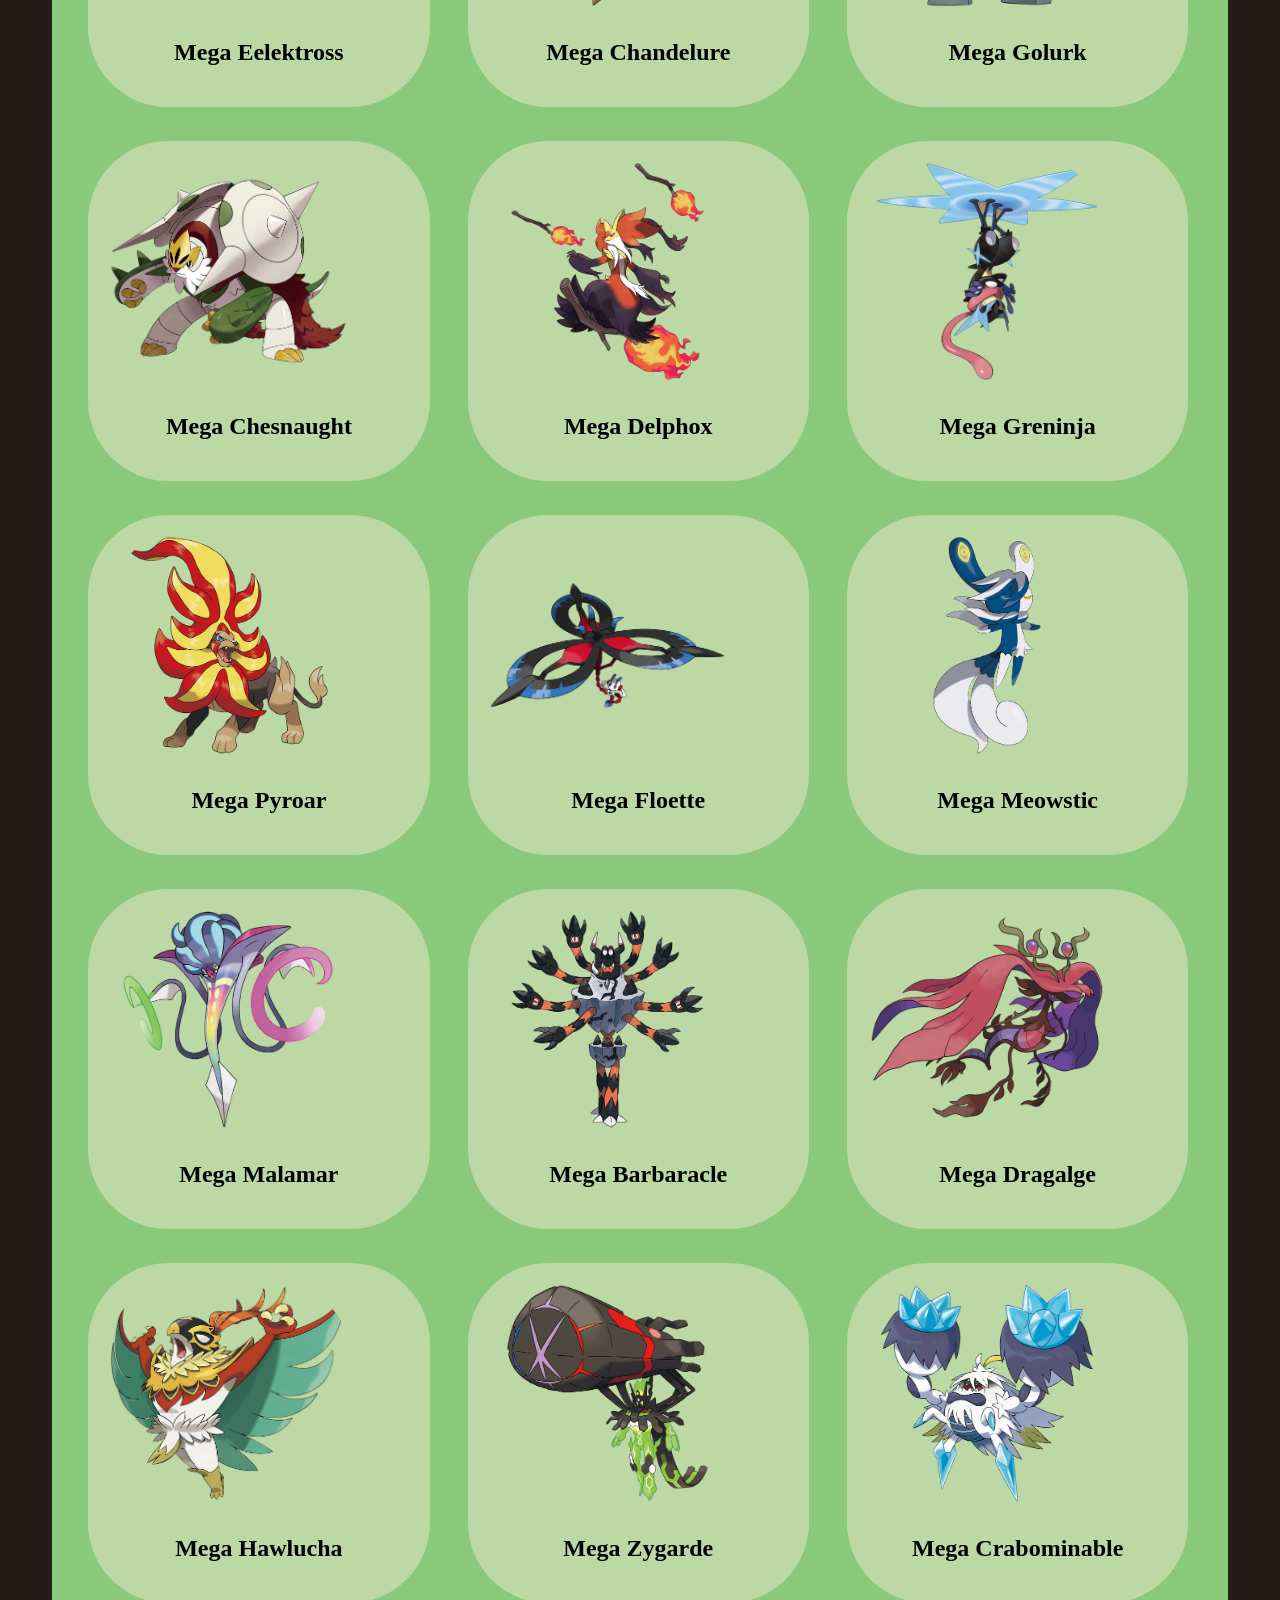
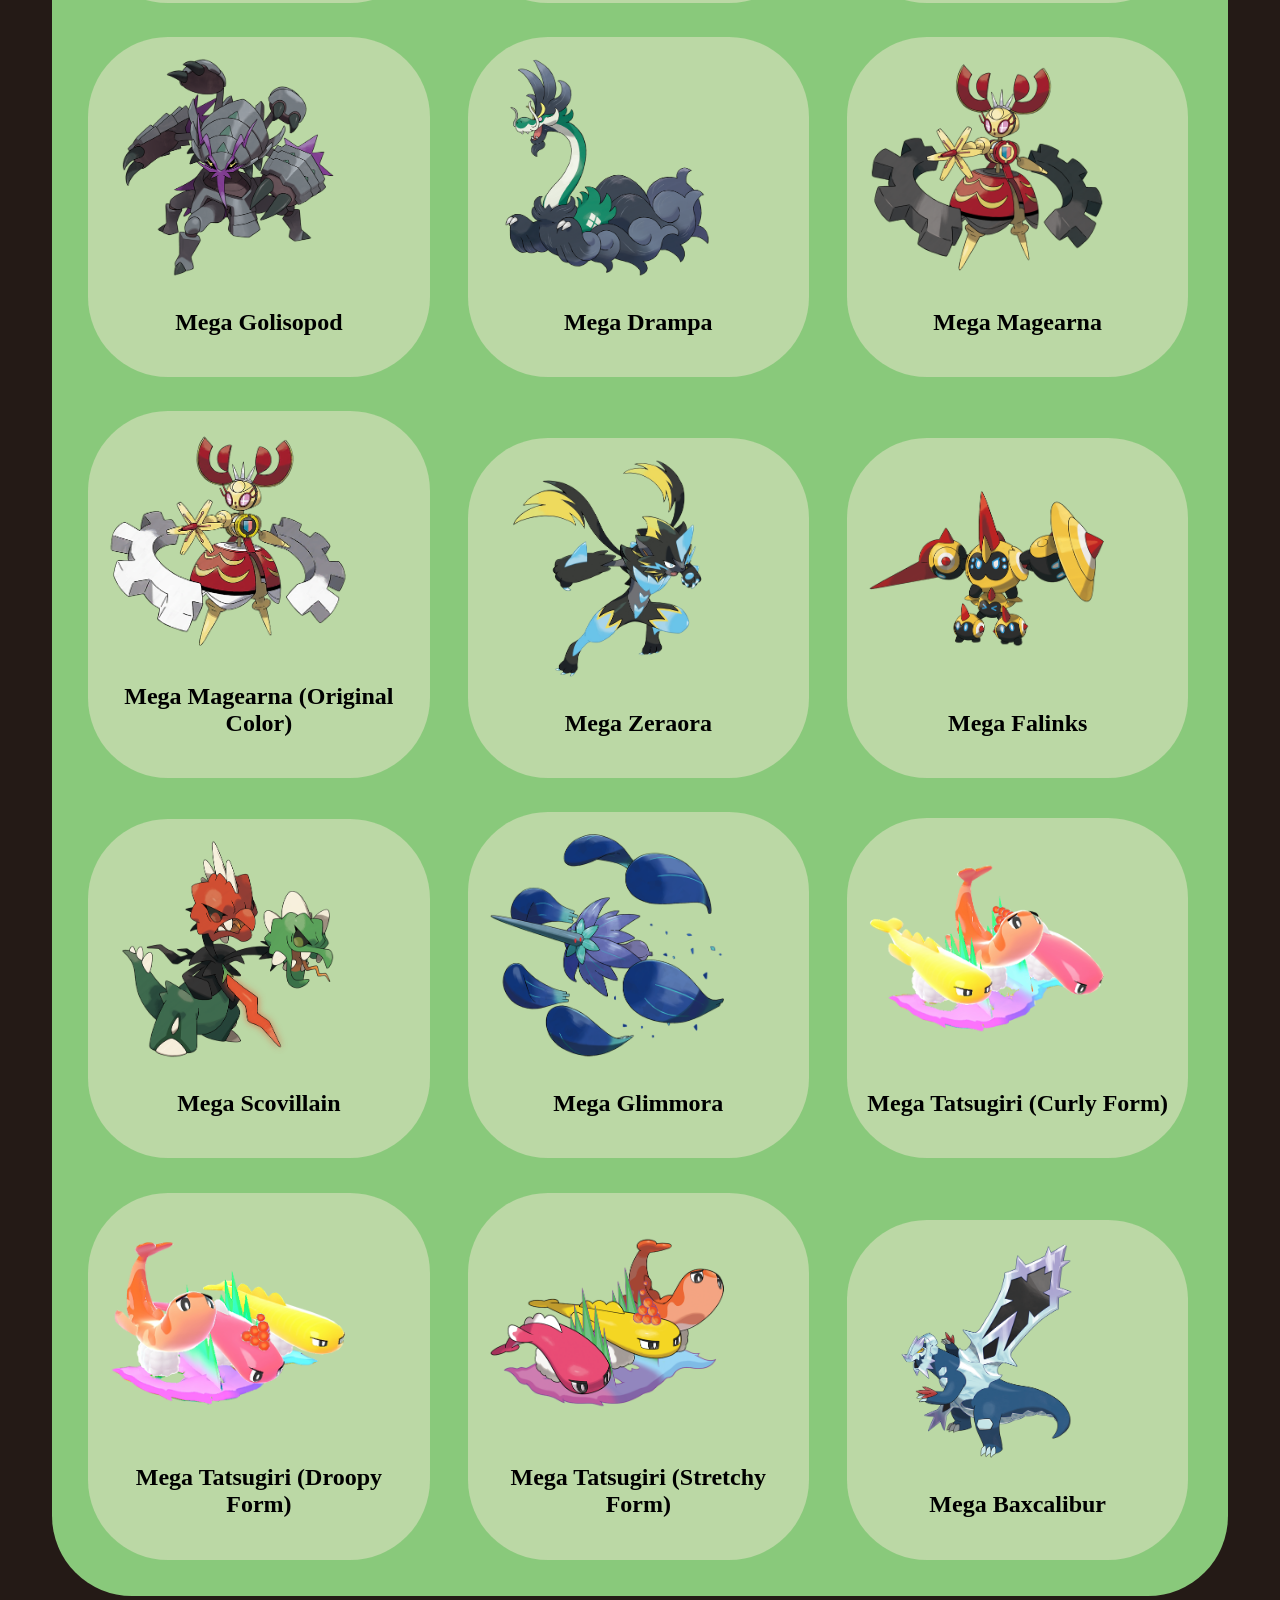
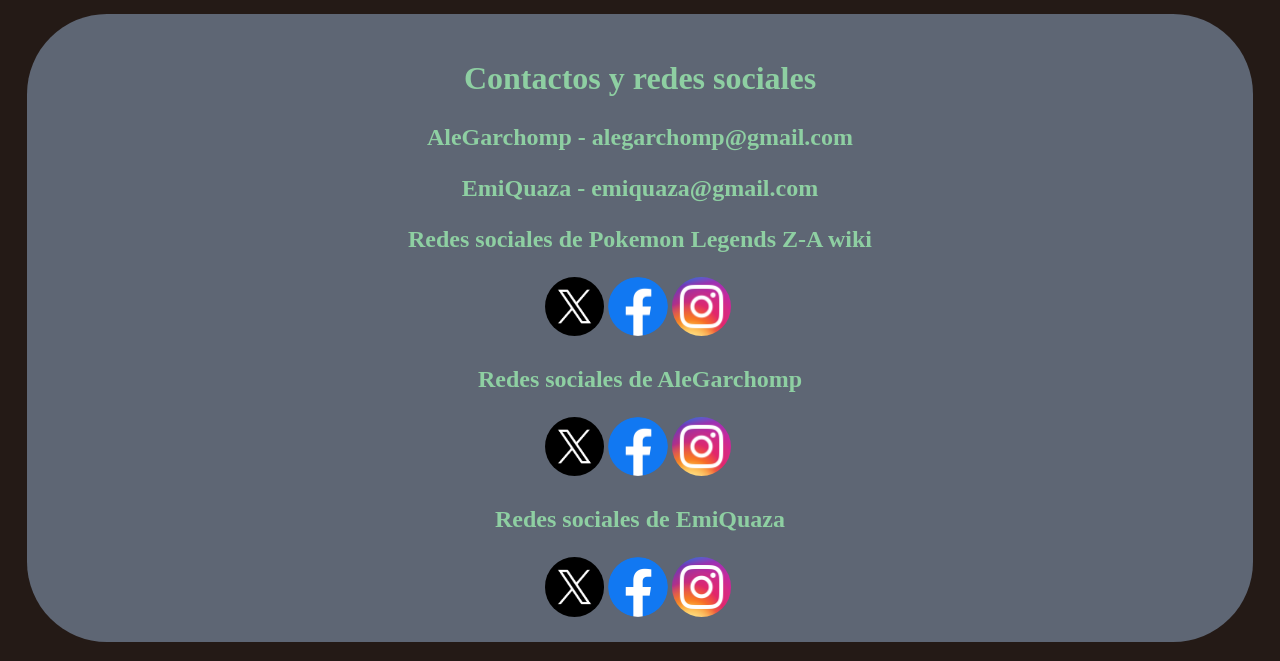
<file: pokedex.html>
<!DOCTYPE html>
<html lang="en">
<head>
    <meta charset="UTF-8">
    <meta name="viewport" content="width=device-width, initial-scale=1.0">
    <link rel="stylesheet" href="style.css">
    <title>Pokedex - Pokemon Legends Z-A wiki</title>
</head>
<body>
    <header>
        <h1>Pokemon Legends Z-A wiki</h1>
        <nav>
            <ul>
                <li><a href="index.html">Pagina principal</a></li>
                <li><a href="contenido.html">Contenido</a></li>
                <li><a href="pokedex.html">Pokedex</a></li>
                <li><a href="noticias.html">Noticias</a></li>
            </ul>
        </nav>
    </header>
    <main>
        <section>
            <h2>Pokedex de Pokemon Legends Z-A</h2>
            <p>Todas las nuevas megaevoluciones agregadas en Pokemon Legends Z-A. Esto no incluye todos los Pokemones disponibles en el juego, solo las megaevoluciones agregadas en dicho juego.</p>
            <div>
                <img src="Imagenes/MegaRaichuX.png" alt="Un render oficial de Mega Raichu X">
                <h3>Mega Raichu X</h3>
            </div>
            <div>
                <img src="Imagenes/MegaRaichuY.png" alt="Un render oficial de Mega Raichu Y">
                <h3>Mega Raichu Y</h3>
            </div>
            <div>
                <img src="Imagenes/MegaClefable.png" alt="Un render oficial de Mega Clefable">
                <h3>Mega Clefable</h3>
            </div>
            <div>
                <img src="Imagenes/MegaVictreebel.png" alt="Un render oficial de Mega Victreebel">
                <h3>Mega Victreebel</h3>
            </div>
            <div>
                <img src="Imagenes/MegaStarmie.png" alt="Un render oficial de Mega Starmie">
                <h3>Mega Starmie</h3>
            </div>
            <div>
                <img src="Imagenes/MegaDragonite.png" alt="Un render oficial de Mega Dragonite">
                <h3>Mega Dragonite</h3>
            </div>
            <div>
                <img src="Imagenes/MegaMeganium.png" alt="Un render oficial de Mega Meganium">
                <h3>Mega Meganium</h3>
            </div>
            <div>
                <img src="Imagenes/MegaFeraligatr.png" alt="Un render oficial de Mega Feraligatr">
                <h3>Mega Feraligatr</h3>
            </div>
            <div>
                <img src="Imagenes/MegaSkarmory.png" alt="Un render oficial de Mega Skarmory">
                <h3>Mega Skarmory</h3>
            </div>

            <div>
                <img src="Imagenes/MegaChimecho.png" alt="Un render oficial de Mega Chimecho">
                <h3>Mega Chimecho</h3>
            </div>
            <div>
                <img src="Imagenes/MegaAbsolZ.png" alt="Un render oficial de Mega Absol Z">
                <h3>Mega Absol Z</h3>
            </div>
            <div>
                <img src="Imagenes/MegaStaraptor.png" alt="Un render oficial de Mega Staraptor">
                <h3>Mega Staraptor</h3>
            </div>
            <div>
                <img src="Imagenes/MegaGarchompZ.png" alt="Un render oficial de Mega Garchomp Z">
                <h3>Mega Garchomp Z</h3>
            </div>
            <div>
                <img src="Imagenes/MegaLucarioZ.png" alt="Un render oficial de Mega Lucario Z">
                <h3>Mega Lucario Z</h3>
            </div>
            <div>
                <img src="Imagenes/MegaFroslass.png" alt="Un render oficial de Mega Froslass">
                <h3>Mega Froslass</h3>
            </div>
            <div>
                <img src="Imagenes/MegaHeatran.png" alt="Un render oficial de Mega Heatran">
                <h3>Mega Heatran</h3>
            </div>
            <div>
                <img src="Imagenes/MegaDarkrai.png" alt="Un render oficial de Mega Darkrai">
                <h3>Mega Darkrai</h3>
            </div>
            <div>
                <img src="Imagenes/MegaEmboar.png" alt="Un render oficial de Mega Emboar">
                <h3>Mega Emboar</h3>
            </div>
            <div>
                <img src="Imagenes/MegaExcadrill.png" alt="Un render oficial de Mega Excadrill">
                <h3>Mega Excadrill</h3>
            </div>
            <div>
                <img src="Imagenes/MegaScolipede.png" alt="Un render oficial de Mega Scolipede">
                <h3>Mega Scolipede</h3>
            </div>
            <div>
                <img src="Imagenes/MegaScrafty.png" alt="Un render oficial de Mega Scrafty">
                <h3>Mega Scrafty</h3>
            </div>
            <div>
                <img src="Imagenes/MegaEelektross.png" alt="Un render oficial de Mega Eelektross">
                <h3>Mega Eelektross</h3>
            </div>
            <div>
                <img src="Imagenes/MegaChandelure.png" alt="Un render oficial de Mega Chandelure">
                <h3>Mega Chandelure</h3>
            </div>
            <div>
                <img src="Imagenes/MegaGolurk.png" alt="Un render oficial de Mega Golurk">
                <h3>Mega Golurk</h3>
            </div>
            <div>
                <img src="Imagenes/MegaChesnaught.png" alt="Un render oficial de Mega Chesnaught">
                <h3>Mega Chesnaught</h3>
            </div>
            <div>
                <img src="Imagenes/MegaDelphox.png" alt="Un render oficial de Mega Delphox">
                <h3>Mega Delphox</h3>
            </div>
            <div>
                <img src="Imagenes/MegaGreninja.png" alt="Un render oficial de Mega Greninja">
                <h3>Mega Greninja</h3>
            </div>
            <div>
                <img src="Imagenes/MegaPyroar.png" alt="Un render oficial de Mega Pyroar">
                <h3>Mega Pyroar</h3>
            </div>
            <div>
                <img src="Imagenes/MegaFloette.png" alt="Un render oficial de Mega Floette">
                <h3>Mega Floette</h3>
            </div>
            <div>
                <img src="Imagenes/MegaMeowstic.png" alt="Un render oficial de Mega Meowstic">
                <h3>Mega Meowstic</h3>
            </div>
            <div>
                <img src="Imagenes/MegaMalamar.png" alt="Un render oficial de Mega Malamar">
                <h3>Mega Malamar</h3>
            </div>
            <div>
                <img src="Imagenes/MegaBarbaracle.png" alt="Un render oficial de Mega Barbaracle">
                <h3>Mega Barbaracle</h3>
            </div>
            <div>
                <img src="Imagenes/MegaDragalge.png" alt="Un render oficial de Mega Dragalge">
                <h3>Mega Dragalge</h3>
            </div>
            <div>
                <img src="Imagenes/MegaHawlucha.png" alt="Un render oficial de Mega Hawlucha">
                <h3>Mega Hawlucha</h3>
            </div>
            <div>
                <img src="Imagenes/MegaZygarde.png" alt="Un render oficial de Mega Zygarde">
                <h3>Mega Zygarde</h3>
            </div>
            <div>
                <img src="Imagenes/MegaCrabominable.png" alt="Un render oficial de Mega Crabominable">
                <h3>Mega Crabominable</h3>
            </div>
            <div>
                <img src="Imagenes/MegaGolisopod.png" alt="Un render oficial de Mega Golisopod">
                <h3>Mega Golisopod</h3>
            </div>
            <div>
                <img src="Imagenes/MegaDrampa.png" alt="Un render oficial de Mega Drampa">
                <h3>Mega Drampa</h3>
            </div>
            <div>
                <img src="Imagenes/MegaMagearna.png" alt="Un render oficial de Mega Magearna">
                <h3>Mega Magearna</h3>
            </div>
            <div>
                <img src="Imagenes/MegaMagearnaOriginal.png" alt="Un render oficial de Mega Magearna (Original Color)">
                <h3>Mega Magearna (Original Color)</h3>
            </div>
            <div>
                <img src="Imagenes/MegaZeraora.png" alt="Un render oficial de Mega Zeraora">
                <h3>Mega Zeraora</h3>
            </div>
            <div>
                <img src="Imagenes/MegaFalinks.png" alt="Un render oficial de Mega Falinks">
                <h3>Mega Falinks</h3>
            </div>
            <div>
                <img src="Imagenes/MegaScovillain.png" alt="Un render oficial de Mega Scovillain">
                <h3>Mega Scovillain</h3>
            </div>
            <div>
                <img src="Imagenes/MegaGlimmora.png" alt="Un render oficial de Mega Glimmora">
                <h3>Mega Glimmora</h3>
            </div>
            <div>
                <img src="Imagenes/MegaTatsugiriCurly.png" alt="Un render oficial de Mega Tatsugiri (Curly Form)">
                <h3>Mega Tatsugiri (Curly Form)</h3>
            </div>
            <div>
                <img src="Imagenes/MegaTatsugiriDroopy.png" alt="Un render oficial de Mega Tatsugiri (Droopy Form)">
                <h3>Mega Tatsugiri (Droopy Form)</h3>
            </div>
            <div>
                <img src="Imagenes/MegaTatsugiriStretchy.png" alt="Un render oficial de Mega Tatsugiri (Stretchy Form)">
                <h3>Mega Tatsugiri (Stretchy Form)</h3>
            </div>
            <div>
                <img src="Imagenes/MegaBaxcalibur.png" alt="Un render oficial de Mega Baxcalibur">
                <h3>Mega Baxcalibur</h3>
            </div>
        </section>
    </main>
        <footer>
        <h2>Contactos y redes sociales</h2>
        <h3>AleGarchomp - alegarchomp@gmail.com</h3>
        <h3>EmiQuaza - emiquaza@gmail.com</h3>

        <h3>Redes sociales de Pokemon Legends Z-A wiki</h3>
        <article>
            <a href=""><img src="Imagenes/X.jpg"></a>
            <a href=""><img src="Imagenes/Facebook.png"></a>
            <a href=""><img src="Imagenes/Instagram.png"></a>    
        </article>
        <h3>Redes sociales de AleGarchomp</h3>
        <article>
            <a href=""><img src="Imagenes/X.jpg"></a>
            <a href=""><img src="Imagenes/Facebook.png"></a>
            <a href=""><img src="Imagenes/Instagram.png"></a>    
        </article>
        <h3>Redes sociales de EmiQuaza</h3>
        <article>
            <a href=""><img src="Imagenes/X.jpg"></a>
            <a href=""><img src="Imagenes/Facebook.png"></a>
            <a href=""><img src="Imagenes/Instagram.png"></a>    
        </article>
    </footer>
</body>
</html>
</file>
<file: style.css>
body
{
    background-color: #241a16;
}
section
{
    background-color: #89c97b;
    border-radius: 5em;
    margin: 1.5%;
    padding: 1.5%;
    clear:both;
    margin-left: 3.5%;
    margin-right: 3.5%;
    width:90%;
}
img
{
    border-radius: 5em;
}
main section img
{
    width: 100%;
}
section div
{
    background-color: #bbd8a5;
    border-radius: 5em;
    margin: 1.5%;
    padding: 1.5%;
    display: inline-block;
}
.Explicacion
{
    width:30%;
    margin-left: 32.5%;
    margin-right: 32.5%;
}
main section div img
{
    width:80%;
}
h1
{
    color: #f6e6df;
    font-size: 3em;
    text-align: center;
    text-decoration: underline;
}
h2
{
    color: #000000;
    font-size: 2em;
    text-align: center;
    text-decoration: none;
}
h3
{
    color: #000000;
    font-size: 1.5em;
    text-align: center;
    text-decoration: none;
}
h4
{
    color: #000000;
    font-size: 1em;
    text-align: center;
    text-decoration: none;
}
header nav ul li
{
    display: inline-block;
    margin: 1%;
}
header nav
{
    background-color: #5e6674;
    border-radius: 5em;
}
header nav ul li a
{
    color: #8ecfa2;
}
a
{
    font-size: 1.5em;
}
li
{
    font-size: 1em;
}
p
{
    font-size: 1.3em;
    text-align: center;
}
.ReseñaNegativa
{
    width:20%;
    border: 1.5em solid #ff0000;
    margin-left: 2.5%;
    margin-right: 2.5%;
}
.ReseñaNegativa img
{
    width:20%;
    margin: 2%;
}
.ReseñaPositiva
{
    width:20%;
    border: 1.5em solid #00ff15;
    margin-left: 2.5%;
    margin-right: 2.5%;
}
.ReseñaPositiva img
{
    width:20%;
    margin: 2%;
}
footer
{
    background-color: #5e6674;
    border-radius: 5em;
    margin: 1.5%;
    padding: 1.5%;
}
footer img
{
    width:10%;
    border-radius:10em;
}
article
{
    width:50%;
    margin-left:42%;
    margin-right:42%;
}
main section img
{
    width: 100%;
}
main
{
    padding-top: 10%;
}
main section div
{
    background-color: #bbd8a5;
    border-radius: 5em;
    margin: 1.5%;
    padding: 1.5%;
    display: inline-block;
    width:27%;
}
header{
    position: fixed;
    top: 0;
    left: 0;
    background-color: #241a16;
    padding-right: 36.6%;
    padding-left: 33.6%;
}
footer h2
{
    color: #8ecfa2;
}
footer h3
{
    color: #8ecfa2;
}
.Mecanicas
{
    clear:none;
}
.Mecanicas div
{
    width: 50%;
    margin-left: 25%;
    margin-right: 25%;
}
.Mecanicas div img
{
    width:100%;
}
.Contenido img
{
    width:50%;
    margin-left: 25%;
    margin-right: 25%;

}
.Noticia
{
    width:75%;
    margin-left: 12.5%;
    margin-right: 12.5%;
}
.Noticia img
{
    width:65%;
    margin-left: 17.5%;
    margin-right: 17.5%;
}
.Form
{
    width:70%;
    border: 1.5em solid #f6e6df;
    margin-left: 11%;
    margin-right: 11%;
}
</file>
